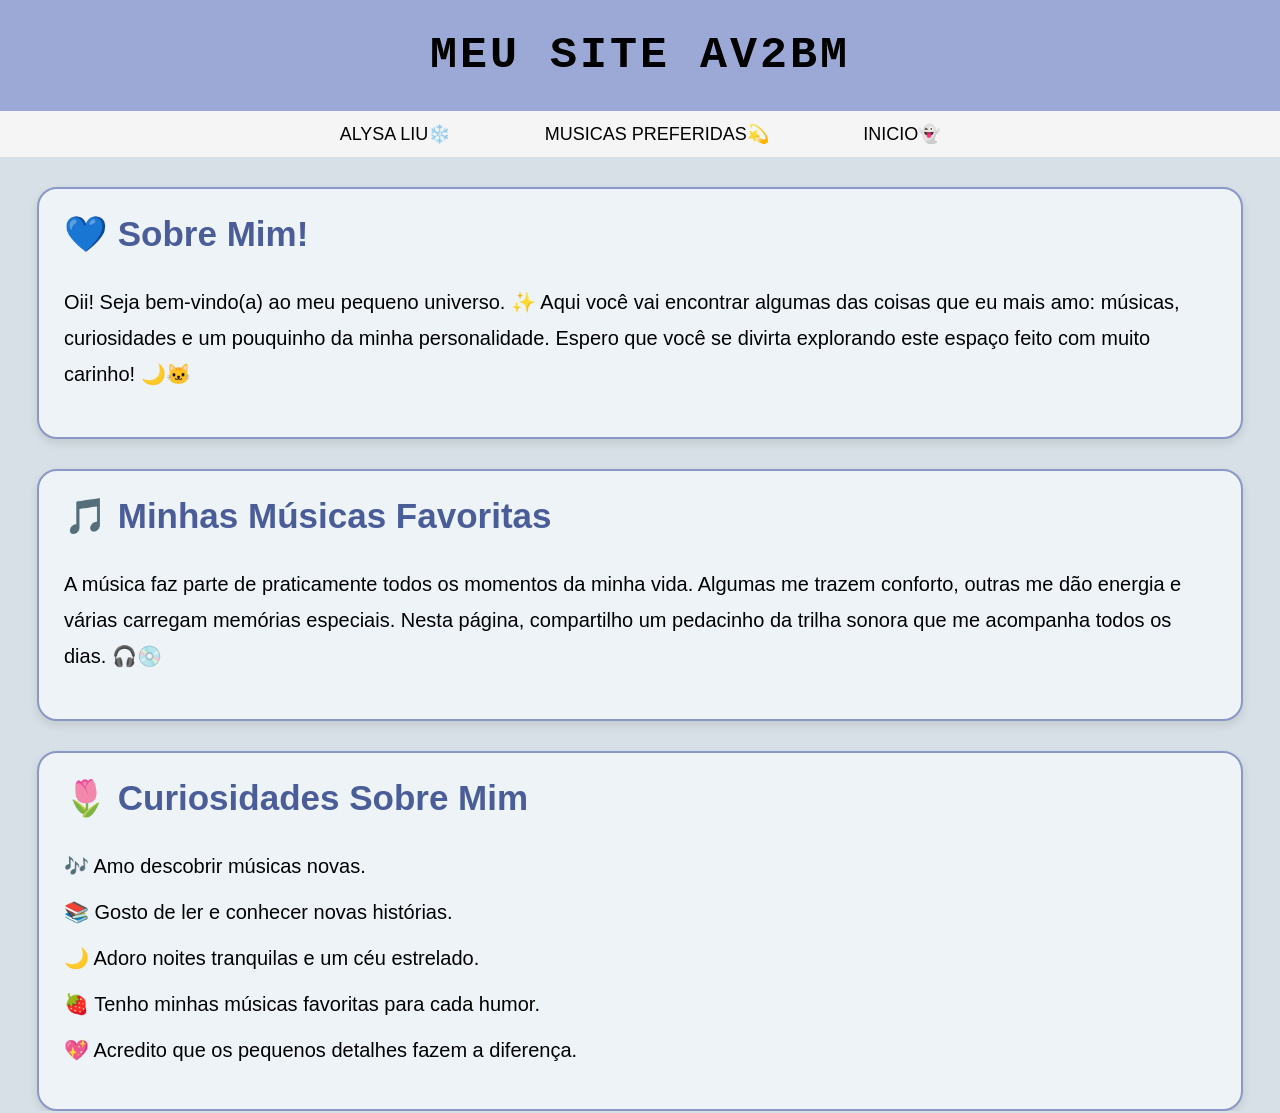
<file: index.html>
<!doctype html>
<html lang="pt-br">
  <head>
    <meta charset="UTF-8" />
    <meta name="viewport" content="width=device-width, initial-scale=1.0" />
    <title>meu site av12bm</title>
    <link rel="stylesheet" href="css/style.css" />
  </head>
  <body>
    <header>
      <h1>MEU SITE AV2BM</h1>
    </header>
    <nav>
      <a href="about alysa liu.html">ALYSA LIU❄️</a>
      <a href="musicas.html">MUSICAS PREFERIDAS💫</a>
      <a href="index.html">INICIO👻</a>
    </nav>
    <section class="caixa">
      <h2>💙 Sobre Mim!</h2>
      <p>
        Oii! Seja bem-vindo(a) ao meu pequeno universo. ✨ Aqui você vai
        encontrar algumas das coisas que eu mais amo: músicas, curiosidades e um
        pouquinho da minha personalidade. Espero que você se divirta explorando
        este espaço feito com muito carinho! 🌙🐱
      </p>
    </section>

    <section class="caixa">
      <h2>🎵 Minhas Músicas Favoritas</h2>
      <p>
        A música faz parte de praticamente todos os momentos da minha vida.
        Algumas me trazem conforto, outras me dão energia e várias carregam
        memórias especiais. Nesta página, compartilho um pedacinho da trilha
        sonora que me acompanha todos os dias. 🎧💿
      </p>
    </section>

    <section class="caixa">
      <h2>🌷 Curiosidades Sobre Mim</h2>

      <ul>
        <li>🎶 Amo descobrir músicas novas.</li>
        <li>📚 Gosto de ler e conhecer novas histórias.</li>
        <li>🌙 Adoro noites tranquilas e um céu estrelado.</li>
        <li>🍓 Tenho minhas músicas favoritas para cada humor.</li>
        <li>💖 Acredito que os pequenos detalhes fazem a diferença.</li>
      </ul>
    </section>
  </body>
</html>
</file>
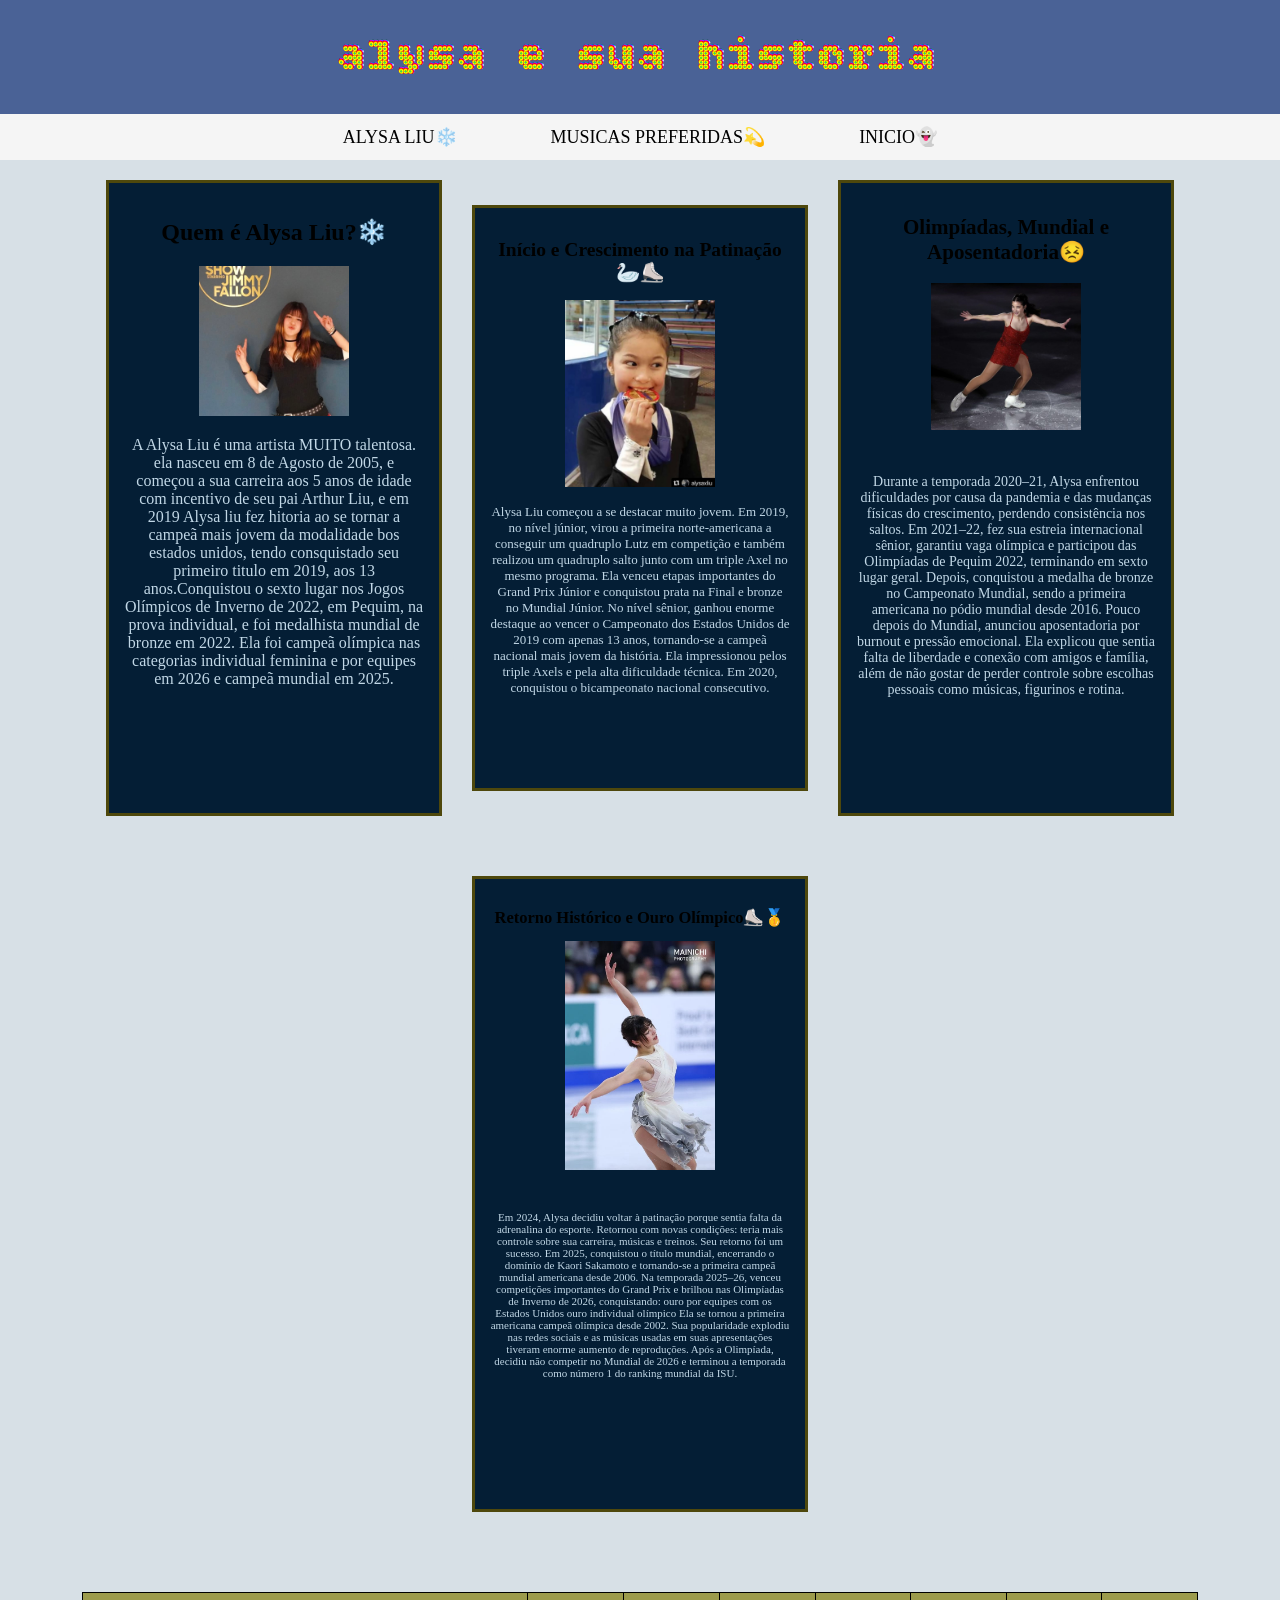
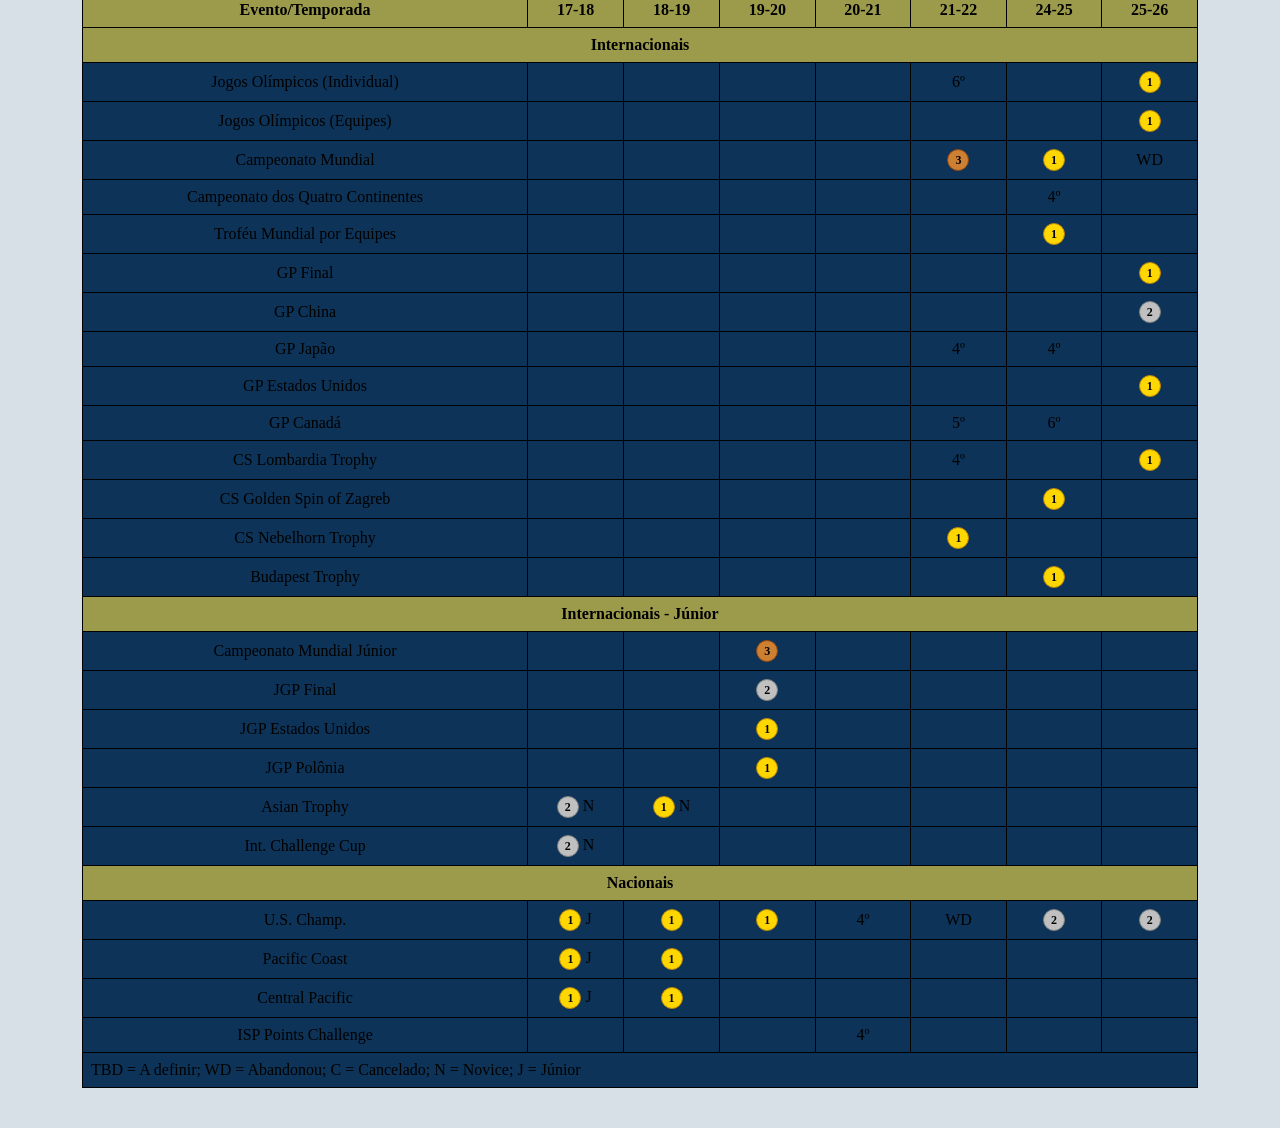
<file: about alysa liu.html>
<!doctype html>
<html lang="pt-br">
  <head>
    <meta charset="UTF-8" />
    <meta name="viewport" content="width=device-width, initial-scale=1.0" />
    <title>ALYSA LIU</title>
    <link rel="stylesheet" href="css/style.css" />
    <link rel="preconnect" href="https://fonts.googleapis.com">
<link rel="preconnect" href="https://fonts.gstatic.com" crossorigin>
<link href="https://fonts.googleapis.com/css2?family=Bitcount+Ink:wght@100..900&display=swap" rel="stylesheet">
  </head>
  <body class="alysa-page">
      <header>
      <h1>alysa e sua historia</h1>
    </header>
    <nav>
      <a href="about alysa liu.html">ALYSA LIU❄️</a>
      <a href="musicas.html">MUSICAS PREFERIDAS💫</a>
      <a href="index.html">INICIO👻</a>
    </nav>
    <main>

<div class="container">

      <section class="card1">
        <h2>Quem é Alysa Liu?❄️</h2>
   <div class="info">
  <img src="ALIYSA LIU/Alysa Liu (2).jpg" alt="PATINADORA ARTISTICA, Alysa Liu" style="width:150px; height:auto;">
  <p>A Alysa Liu é uma artista MUITO talentosa. ela nasceu em 8 de Agosto
          de 2005, e começou a sua carreira aos 5 anos de idade com incentivo de
          seu pai Arthur Liu, e em 2019 Alysa liu fez hitoria ao se tornar a
          campeã mais jovem da modalidade bos estados unidos, tendo consquistado
          seu primeiro titulo em 2019, aos 13 anos.Conquistou o sexto lugar nos
          Jogos Olímpicos de Inverno de 2022, em Pequim, na prova individual, e
          foi medalhista mundial de bronze em 2022. Ela foi campeã olímpica nas categorias individual feminina e por equipes em 2026 e campeã mundial em 2025.</p>
</div>


      </section>
      <section class="card2">
        <h2>Início e Crescimento na Patinação🦢⛸️</h2>
      <div class="info">
  <img src="ALIYSA LIU/little Alysa Liu.jpg" alt="Descrição da imagem" style="width:150px; height:auto;">
  <p>Alysa Liu começou a se destacar muito jovem. Em 2019, no nível júnior, virou a primeira norte-americana a conseguir um quadruplo Lutz em competição e também realizou um quadruplo salto junto com um triple Axel no mesmo programa. Ela venceu etapas importantes do Grand Prix Júnior e conquistou prata na Final e bronze no Mundial Júnior.

No nível sênior, ganhou enorme destaque ao vencer o Campeonato dos Estados Unidos de 2019 com apenas 13 anos, tornando-se a campeã nacional mais jovem da história. Ela impressionou pelos triple Axels e pela alta dificuldade técnica. Em 2020, conquistou o bicampeonato nacional consecutivo.</p>
</div>
      </section>
      <section class="card3">
        <h2>Olimpíadas, Mundial e Aposentadoria😣</h2>
        <div class="container">
  <img src="ALIYSA LIU/alysa liu 2022.jpg" alt="Descrição da imagem" style="width:150px; height:auto;">
  <p>Durante a temporada 2020–21, Alysa enfrentou dificuldades por causa da pandemia e das mudanças físicas do crescimento, perdendo consistência nos saltos.

Em 2021–22, fez sua estreia internacional sênior, garantiu vaga olímpica e participou das Olimpíadas de Pequim 2022, terminando em sexto lugar geral. Depois, conquistou a medalha de bronze no Campeonato Mundial, sendo a primeira americana no pódio mundial desde 2016.

Pouco depois do Mundial, anunciou aposentadoria por burnout e pressão emocional. Ela explicou que sentia falta de liberdade e conexão com amigos e família, além de não gostar de perder controle sobre escolhas pessoais como músicas, figurinos e rotina.</p>
      </section>
      <section class="card4">
        <h2>Retorno Histórico e Ouro Olímpico⛸️🥇</h2>
        <div class="container">
  <img src="ALIYSA LIU/download (2).jpg" alt="Descrição da imagem" style="width:150px; height:auto;">
  <p>Em 2024, Alysa decidiu voltar à patinação porque sentia falta da adrenalina do esporte. Retornou com novas condições: teria mais controle sobre sua carreira, músicas e treinos.

Seu retorno foi um sucesso. Em 2025, conquistou o título mundial, encerrando o domínio de Kaori Sakamoto e tornando-se a primeira campeã mundial americana desde 2006.

Na temporada 2025–26, venceu competições importantes do Grand Prix e brilhou nas Olimpíadas de Inverno de 2026, conquistando:

ouro por equipes com os Estados Unidos
ouro individual olímpico
Ela se tornou a primeira americana campeã olímpica desde 2002. Sua popularidade explodiu nas redes sociais e as músicas usadas em suas apresentações tiveram enorme aumento de reproduções. Após a Olimpíada, decidiu não competir no Mundial de 2026 e terminou a temporada como número 1 do ranking mundial da ISU.</p>
</div>
      </section>

<table>
    <tr>
        <th>Evento/Temporada</th>
        <th>17-18</th>
        <th>18-19</th>
        <th>19-20</th>
        <th>20-21</th>
        <th>21-22</th>
        <th>24-25</th>
        <th>25-26</th>
    </tr>

    <tr><td colspan="8" class="categoria">Internacionais</td></tr>

    <tr>
        <td class="evento">Jogos Olímpicos (Individual)</td>
        <td></td><td></td><td></td><td></td><td>6º</td><td></td>
        <td><span class="medalha ouro">1</span></td>
    </tr>

    <tr>
        <td class="evento">Jogos Olímpicos (Equipes)</td>
        <td></td><td></td><td></td><td></td><td></td><td></td>
        <td><span class="medalha ouro">1</span></td>
    </tr>

    <tr>
        <td class="evento">Campeonato Mundial</td>
        <td></td><td></td><td></td><td></td>
        <td><span class="medalha bronze">3</span></td>
        <td><span class="medalha ouro">1</span></td>
        <td>WD</td>
    </tr>

    <tr>
        <td class="evento">Campeonato dos Quatro Continentes</td>
        <td></td><td></td><td></td><td></td><td></td><td>4º</td><td></td>
    </tr>

    <tr>
        <td class="evento">Troféu Mundial por Equipes</td>
        <td></td><td></td><td></td><td></td><td></td>
        <td><span class="medalha ouro">1</span></td><td></td>
    </tr>

    <tr>
        <td>GP Final</td>
        <td></td><td></td><td></td><td></td><td></td><td></td>
        <td><span class="medalha ouro">1</span></td>
    </tr>

    <tr>
        <td class="evento">GP China</td>
        <td></td><td></td><td></td><td></td><td></td><td></td>
        <td><span class="medalha prata">2</span></td>
    </tr>

    <tr>
        <td class="evento">GP Japão</td>
        <td></td><td></td><td></td><td></td><td>4º</td><td>4º</td><td></td>
    </tr>

    <tr>
        <td class="evento">GP Estados Unidos</td>
        <td></td><td></td><td></td><td></td><td></td><td></td>
        <td><span class="medalha ouro">1</span></td>
    </tr>

    <tr>
        <td class="evento">GP Canadá</td>
        <td></td><td></td><td></td><td></td><td>5º</td><td>6º</td><td></td>
    </tr>

    <tr>
        <td class="evento">CS Lombardia Trophy</td>
        <td></td><td></td><td></td><td></td><td>4º</td><td></td>
        <td><span class="medalha ouro">1</span></td>
    </tr>

    <tr>
        <td class="evento">CS Golden Spin of Zagreb</td>
        <td></td><td></td><td></td><td></td><td></td>
        <td><span class="medalha ouro">1</span></td><td></td>
    </tr>

    <tr>
        <td class="evento">CS Nebelhorn Trophy</td>
        <td></td><td></td><td></td><td></td>
        <td><span class="medalha ouro">1</span></td><td></td><td></td>
    </tr>

    <tr>
        <td>Budapest Trophy</td>
        <td></td><td></td><td></td><td></td><td></td>
        <td><span class="medalha ouro">1</span></td><td></td>
    </tr>

    <tr><td colspan="8" class="categoria">Internacionais - Júnior</td></tr>

    <tr>
        <td>Campeonato Mundial Júnior</td>
        <td></td><td></td>
        <td><span class="medalha bronze">3</span></td>
        <td></td><td></td><td></td><td></td>
    </tr>

    <tr>
        <td>JGP Final</td>
        <td></td><td></td>
        <td><span class="medalha prata">2</span></td>
        <td></td><td></td><td></td><td></td>
    </tr>

    <tr>
        <td>JGP Estados Unidos</td>
        <td></td><td></td>
        <td><span class="medalha ouro">1</span></td>
        <td></td><td></td><td></td><td></td>
    </tr>

    <tr>
        <td>JGP Polônia</td>
        <td></td><td></td>
        <td><span class="medalha ouro">1</span></td>
        <td></td><td></td><td></td><td></td>
    </tr>

    <tr>
        <td class="evento">Asian Trophy</td>
        <td><span class="medalha prata">2</span> N</td>
        <td><span class="medalha ouro">1</span> N</td>
        <td></td><td></td><td></td><td></td><td></td>
    </tr>

    <tr>
        <td class="evento">Int. Challenge Cup</td>
        <td><span class="medalha prata">2</span> N</td>
        <td></td><td></td><td></td><td></td><td></td><td></td>
    </tr>

    <tr><td colspan="8" class="categoria">Nacionais</td></tr>

    <tr>
        <td class="evento">U.S. Champ.</td>
        <td><span class="medalha ouro">1</span> J</td>
        <td><span class="medalha ouro">1</span></td>
        <td><span class="medalha ouro">1</span></td>
        <td>4º</td>
        <td>WD</td>
        <td><span class="medalha prata">2</span></td>
        <td><span class="medalha prata">2</span></td>
    </tr>

    <tr>
        <td class="evento">Pacific Coast</td>
        <td><span class="medalha ouro">1</span> J</td>
        <td><span class="medalha ouro">1</span></td>
        <td></td><td></td><td></td><td></td><td></td>
    </tr>

    <tr>
        <td>Central Pacific</td>
        <td><span class="medalha ouro">1</span> J</td>
        <td><span class="medalha ouro">1</span></td>
        <td></td><td></td><td></td><td></td><td></td>
    </tr>

    <tr>
        <td>ISP Points Challenge</td>
        <td></td><td></td><td></td>
        <td>4º</td>
        <td></td><td></td><td></td>
    </tr>

    <tr>
        <td colspan="8" style="text-align:left;">
            TBD = A definir; WD = Abandonou; C = Cancelado; N = Novice; J = Júnior
        </td>
    </tr>
</table>
</file>
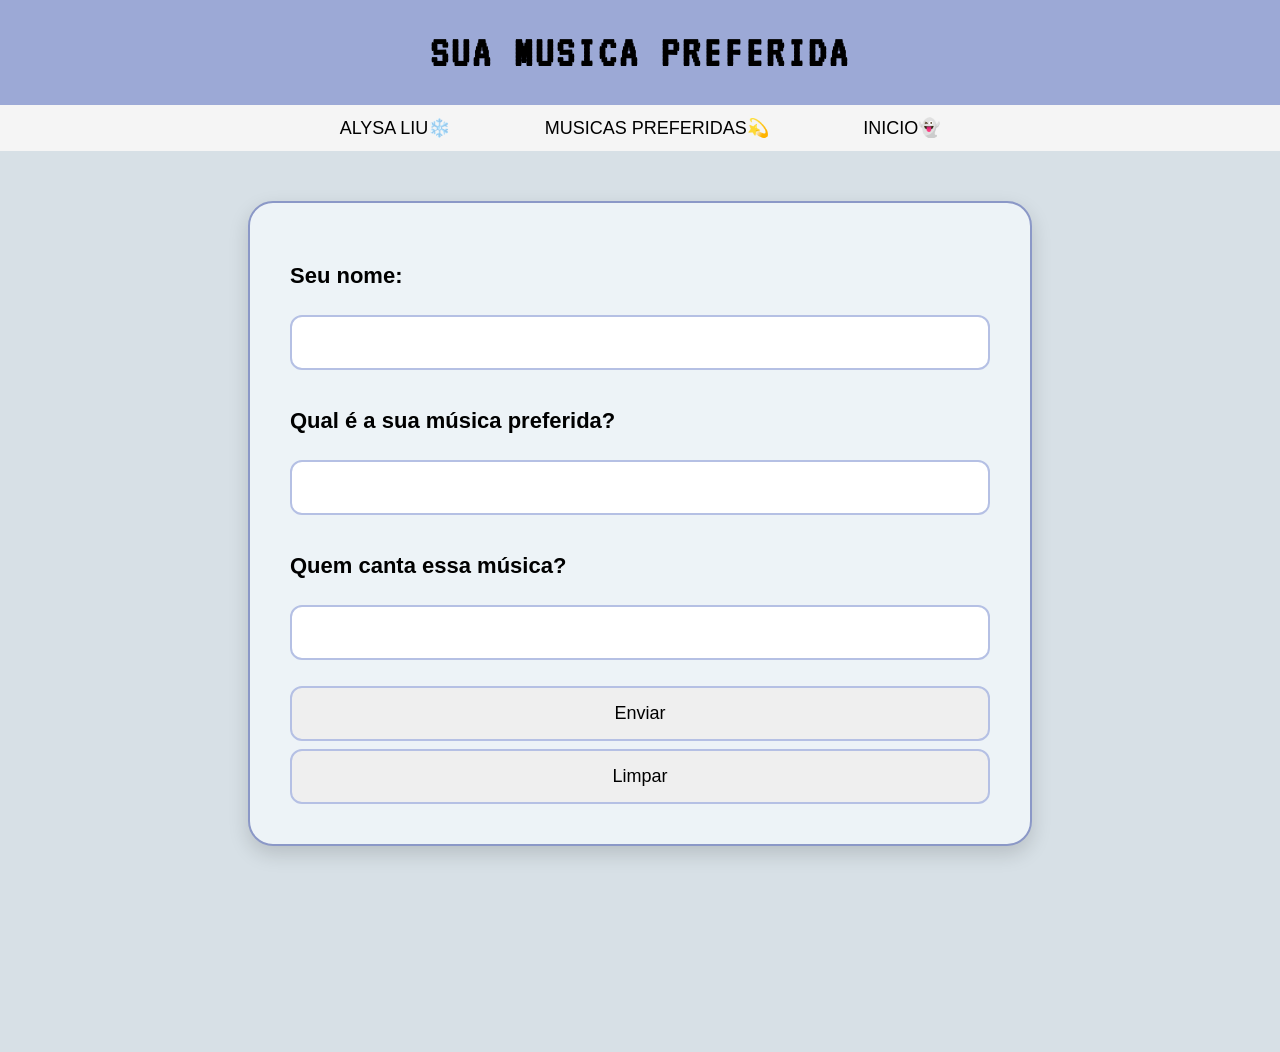
<file: musicas.html>
<!doctype html>
<html lang="PT-BR">
  <head>
    <meta charset="UTF-8" />
    <meta name="viewport" content="width=device-width, initial-scale=1.0" />
    <title>MINHAS MUSICAS PREFERIDAS</title>
    <link rel="stylesheet" href="css/style.css" />
    <link rel="preconnect" href="https://fonts.googleapis.com" />
    <link rel="preconnect" href="https://fonts.gstatic.com" crossorigin />
    <link
      href="https://fonts.googleapis.com/css2?family=VT323&display=swap"
      rel="stylesheet"
    />
  </head>
  <body class="musicas-page">
    <header>
      <h1>SUA MUSICA PREFERIDA</h1>
    </header>
    <nav>
      <a href="about alysa liu.html">ALYSA LIU❄️</a>
      <a href="musicas.html">MUSICAS PREFERIDAS💫</a>
      <a href="index.html">INICIO👻</a>
    </nav>

    <form>
      <label for="nome">Seu nome:</label><br />
      <input type="text" id="nome" name="nome" required /><br /><br />

      <label for="musica">Qual é a sua música preferida?</label><br />
      <input type="text" id="musica" name="musica" required /><br /><br />

      <label for="artista">Quem canta essa música?</label><br />
      <input type="text" id="artista" name="artista" /><br /><br />

      <input type="submit" value="Enviar" />
      <input type="reset" value="Limpar" />
    </form>

    <iframe
      data-testid="embed-iframe"
      style="border-radius: 12px"
      src="https://open.spotify.com/embed/track/1ucnuV88gFTfR3BalmznDk?utm_source=generator&theme=0&si=6e452ba332d94018"
      width="100%"
      height="152"
      frameborder="0"
      allowfullscreen=""
      allow="
        autoplay;
        clipboard-write;
        encrypted-media;
        fullscreen;
        picture-in-picture;
      "
      loading="lazy"
    ></iframe>
  </body>
</html>
</file>
<file: css/style.css>
body {
  font-family: Arial, sans-serif;
  background-color: #c1d7e6;
  margin: 0;
  padding: 0px;
}
header {
  background-color: #92ace4;
  color: #000000;
  padding: 10px 20px;
  text-align: center;
}

nav {
  background-color: #f1f1f1;
  overflow: hidden;
  text-align: center;
}
nav a {
  color: rgb(0, 0, 0);
  text-decoration: none;
  padding: 14px 20px;
  text-align: center;
}
nav a:hover {
  background-color: #555;
}

main {
  padding: 20px;
}

section {
  margin-bottom: 30px;
  padding: 10px;
  border: 1px solid #000000;
}

footer {
  background-color: #ffaeff;
  color: #000000;
  text-align: center;
  padding: 15px;
}

.alysa-page {
  font-family: "Comfortaa", cursive;
}

.alysa-page h1 {
  font-family: "Poppins", sans-serif;
  text-align: center;
}

.container {
  display: flex; /* Ativa o Flexbox */
  align-items: center; /* Centraliza verticalmente (opcional) */
  gap: 15px; /* Adiciona um espaço entre imagem e texto */
}

img {
  animation: flutuar 5s ease-in-out infinite;
}

@keyframes flutuar {
  0% {
    transform: translateY(0);
  }
  50% {
    transform: translateY(-15px);
  }
  100% {
    transform: translateY(0);
  }
}

.centro {
  justify-content: center;
  align-items: center;
  height: 67vh;
}

h1 {
  font-family: "VT323", monospace;
  text-align: center;
}

.alysa-page h1 {
  font-family: "Bitcount Ink", system-ui;
  color: #9ba34d;
}

.alysa-page header {
  background-color: #4a6296;
}
div section:hover {
  transform: scale(1.05);
  box-shadow: 0 0 35px rgba(3, 15, 48, 0.9);
}
.container {
  display: flex;
  gap: 30px;
  justify-content: center;
  flex-wrap: wrap;
}

.alysa-page .card1 {
  width: 300px;
  height: 600px;
  border: 3px solid rgb(78, 72, 12);
  padding: 15px;
  background-color: #041e35;
  text-align: center;
  font-size: 16px;
}
.alysa-page .card2 {
  width: 300px;
  height: 550px;
  border: 3px solid rgb(78, 72, 12);
  padding: 15px;
  background-color: #041e35;
  text-align: center;
  font-size: 13px;
}
.alysa-page .card3 {
  width: 300px;
  height: 600px;
  border: 3px solid rgb(78, 72, 12);
  padding: 15px;
  background-color: #041e35;
  text-align: center;
  font-size: 14px;
}
.alysa-page .card4 {
  width: 300px;
  height: 600px;
  border: 3px solid rgb(78, 72, 12);
  padding: 15px;
  background-color: #041e35;
  text-align: center;
  font-size: 11px;
  /* font-weight: bold; */
}
.alysa-page .card img {
  width: 100%;
  height: 250px;
  object-fit: cover;
}

.info {
  margin-top: 10px;
  color: #c1d7e6;
}

.alysa-page p {
  color: #c1d7e6;
}
body {
  background-color: #c7d7e2;
  position: relative;
  height: 100vh;
}

.musicas-page .card4 {
  width: 600px;
  border: 3px solid rgb(17, 16, 0);
  padding: 15px;
  background-color: #4d7da7;

  /* font-weight: bold; */
}

.musicas-page .card5 {
  width: 600px;
  border: 3px solid rgb(17, 16, 0);
  padding: 15px;
  background-color: #4d7da7;

  /* font-weight: bold; */
}
.musicas-page .card6 {
  width: 600px;
  border: 3px solid rgb(17, 16, 0);
  padding: 15px;
  background-color: #4d7da7;

  /* font-weight: bold; */
}

table {
  border-collapse: collapse;
  width: 90%;
  margin: 20px auto;
  text-align: center;
  background-color: rgb(13, 52, 88);
  color-text: #83763c;
}

th,
td {
  border: 1px solid black;
  padding: 8px;
}

th {
  background-color: #9c9b4c;
}

.categoria {
  background-color: #9c9b4c;
  font-weight: bold;
}

.medalha {
  display: inline-block;
  width: 20px;
  height: 20px;
  border-radius: 50%;
  text-align: center;
  line-height: 20px;
  font-size: 12px;
  font-weight: bold;
}

.ouro {
  background-color: #ffd700;
  border: 1px solid #b8860b;
}

.prata {
  background-color: #c0c0c0;
  border: 1px solid #808080;
}

.bronze {
  background-color: #cd7f32;
  border: 1px solid #8b4513;
}

body {
  margin: 0;
  background-color: #d7e0e6;
  font-family: Arial, sans-serif;
}

header {
  background-color: #9ca9d6;
  color: black;
  text-align: center;
  padding: 30px;
}

header h1 {
  margin: 0;
  font-size: 45px;
  letter-spacing: 3px;
}

nav {
  background-color: #f5f5f5;
  text-align: center;
  padding: 12px;
}

nav a {
  color: black;
  text-decoration: none;
  margin: 0 25px;
  font-size: 18px;
  transition: 0.3s;
}

nav a:hover {
  color: #6c7ab8;
}

.caixa {
  background-color: #edf3f7;
  border: 2px solid #8b98c7;
  border-radius: 20px;
  margin: 30px auto;
  width: 90%;
  padding: 25px;
  box-shadow: 0 4px 10px rgba(0, 0, 0, 0.1);
}

.caixa h2 {
  color: #4b5d99;
  margin-top: 0;
  font-size: 35px;
}

.caixa p,
.caixa li {
  font-size: 20px;
  line-height: 1.8;
}

.caixa ul {
  list-style: none;
  padding-left: 0;
}

.caixa li {
  margin: 10px 0;
}

form {
  background-color: #edf3f7;
  border: 2px solid #8b98c7;
  border-radius: 25px;

  width: 700px;
  padding: 40px;

  box-shadow: 0 8px 20px rgba(0, 0, 0, 0.15);
  margin: 50px auto;
}

form h2 {
  text-align: center;
  color: #4b5d99;
  font-size: 40px;
}

label {
  display: block;
  margin-top: 20px;

  font-size: 22px;
  font-weight: bold;
}

input,
select,
textarea {
  width: 100%;

  padding: 15px;
  margin-top: 8px;

  border: 2px solid #b5c0e4;
  border-radius: 12px;

  font-size: 18px;

  box-sizing: border-box;
}

button {
  width: 100%;

  margin-top: 30px;
  padding: 18px;

  background-color: #9ca9d6;
  color: white;

  border: none;
  border-radius: 12px;

  font-size: 22px;
  cursor: pointer;
}

button:hover {
  background-color: #7f8fc4;
}
</file>
